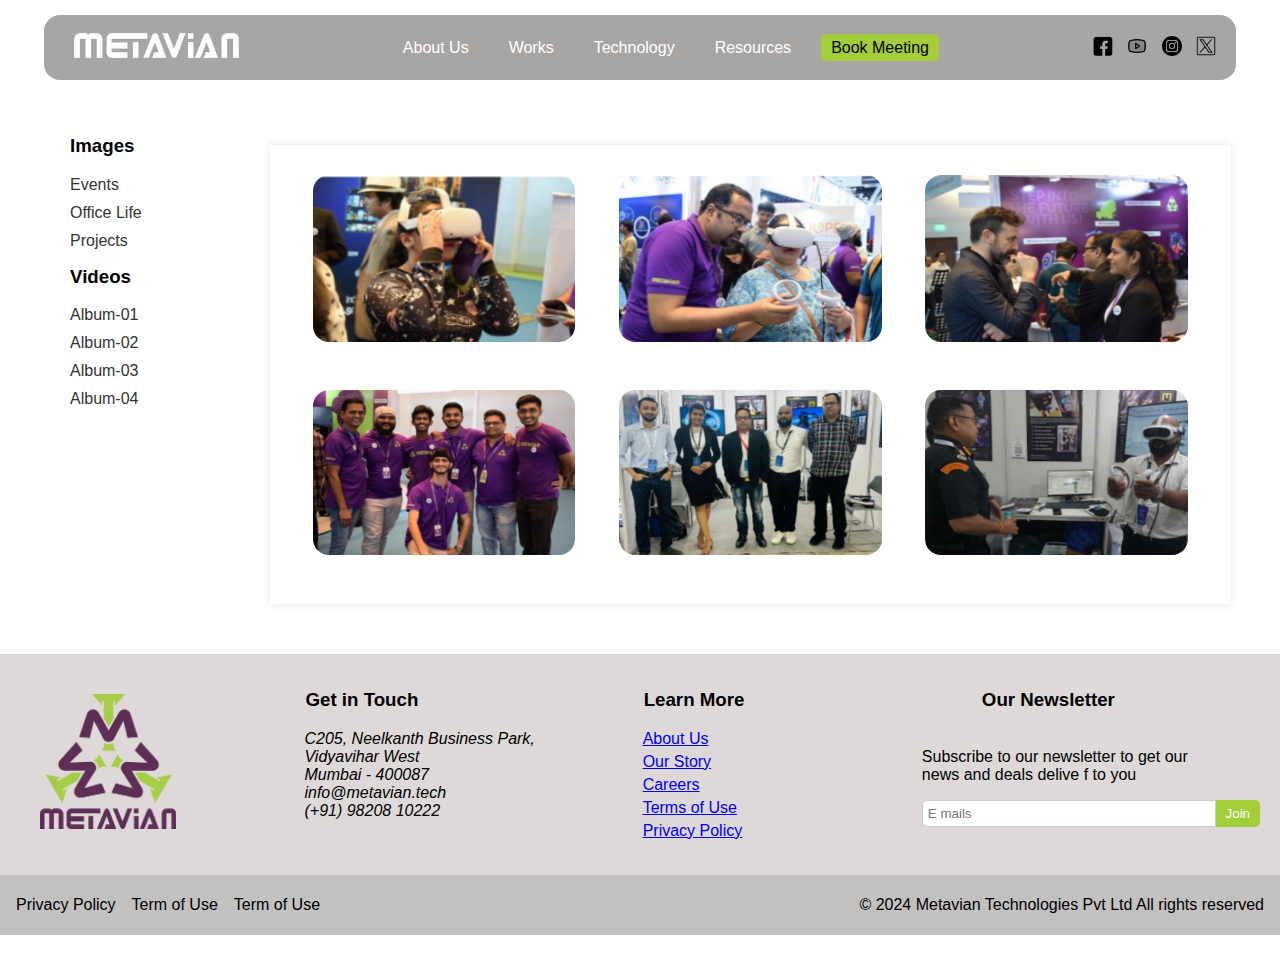
<file: index.html>
<!DOCTYPE html>
<html lang="en">

<head>
  <meta charset="UTF-8" />
  <meta name="viewport" content="width=device-width, initial-scale=1.0" />
  <title>Metavian</title>
  <link rel="stylesheet" href="styles.css" />
</head>

<body>
  <header>
    <div class="header-logo">
      <img src="Metavian-Text2-white.png" alt="Metavian Logo" />
    </div>
    <nav>
      <ul>
        <li><a href="#" id="about">About Us</a></li>
        <li><a href="#" id="works">Works</a></li>
        <li><a href="#" id="technology">Technology</a></li>
        <li><a href="#" id="resources">Resources</a></li>
        <li><a href="#" class="book-meeting">Book Meeting</a></li>
      </ul>
    </nav>
    <div class="social-icons">
      <a href="#"><img src="/Main/Social media handle logos/facebooklogo.png" alt="Facebook" /></a>
      <a href="#"><img src="/Main/Social media handle logos/youtubegreylogo.png" alt="Twitter" /></a>
      <a href="#"><img src="/Main/Social media handle logos/instalogo.png" alt="Instagram" /></a>
      <a href="#"><img src="/Main/Social media handle logos/xlogo.png" alt="Instagram" /></a>
    </div>
  </header>
  <main>
    <aside>
      <div class="sidebar">
        <h3>Images</h3>
        <ul>
          <li><a href="/" class="hover-item" id="events">Events</a></li>
          <li>
            <a href="#" class="hover-item" id="office-life">Office Life</a>
          </li>
          <li><a href="#" class="hover-item" id="projects">Projects</a></li>
        </ul>
        <h3>Videos</h3>
        <ul>
          <li><a href="videos.html" class="hover-item" id="album-01">Album-01</a></li>
          <li><a href="#" class="hover-item" id="album-02">Album-02</a></li>
          <li><a href="#" class="hover-item" id="album-03">Album-03</a></li>
          <li><a href="#" class="hover-item" id="album-04">Album-04</a></li>
        </ul>
      </div>
    </aside>
    <section class="content" id="content-section">

      <div class="image-grid" id="image-grid-id">
        <div class="image-box">
          <img src="/Main/img/img1.png" alt="Image 1" />
        </div>
        <div class="image-box">
          <img src="/Main/img/imgw.png" alt="Image 2" />
        </div>
        <div class="image-box">
          <img src="/Main/img/img3.png" alt="Image 3" />
        </div>
        <div class="image-box">
          <img src="/Main/img/img4.png" alt="Image 4" />
        </div>
        <div class="image-box">
          <img src="/Main/img/img5.png" alt="Image 5" />
        </div>
        <div class="image-box">
          <img src="/Main/img/img7.png" alt="Image 6" />
        </div>
      </div>
    </section>
  </main>
  <footer>
    <div class="footer-logo">
      <img src="Metavian_LOGO_Color2.png" alt="Metavian Logo" />
    </div>
    <div class="footer-section">
      <h3>Get in Touch</h3>
      <address>
        C205, Neelkanth Business Park, Vidyavihar West<br />
        Mumbai - 400087<br />
        info@metavian.tech<br />
        (+91) 98208 10222
      </address>
    </div>
    <div class="footer-section">
      <h3>Learn More</h3>
      <ul>
        <li><a href="#">About Us</a></li>
        <li><a href="#">Our Story</a></li>
        <li><a href="#">Careers</a></li>
        <li><a href="#">Terms of Use</a></li>
        <li><a href="#">Privacy Policy</a></li>
      </ul>
    </div>
    <div class="footer-section">
      <h3>Our Newsletter</h3>
      <br>Subscribe to our newsletter to get our </br> news and deals delive f to you</p>
      <form action="#">
        <input type="email" placeholder="E mails" />
        <button type="submit">Join</button>
      </form>
    </div>
  </footer>
  <div class="privacy_footer">
    <div>Privacy Policy</div>
    <div>Term of Use</div>
    <div>Term of Use</div>
    <div id="end_section">© 2024 Metavian Technologies Pvt Ltd All rights reserved</div>
  </div>
  <script src="scripts.js"></script>
   
</body>

</html>
</file>
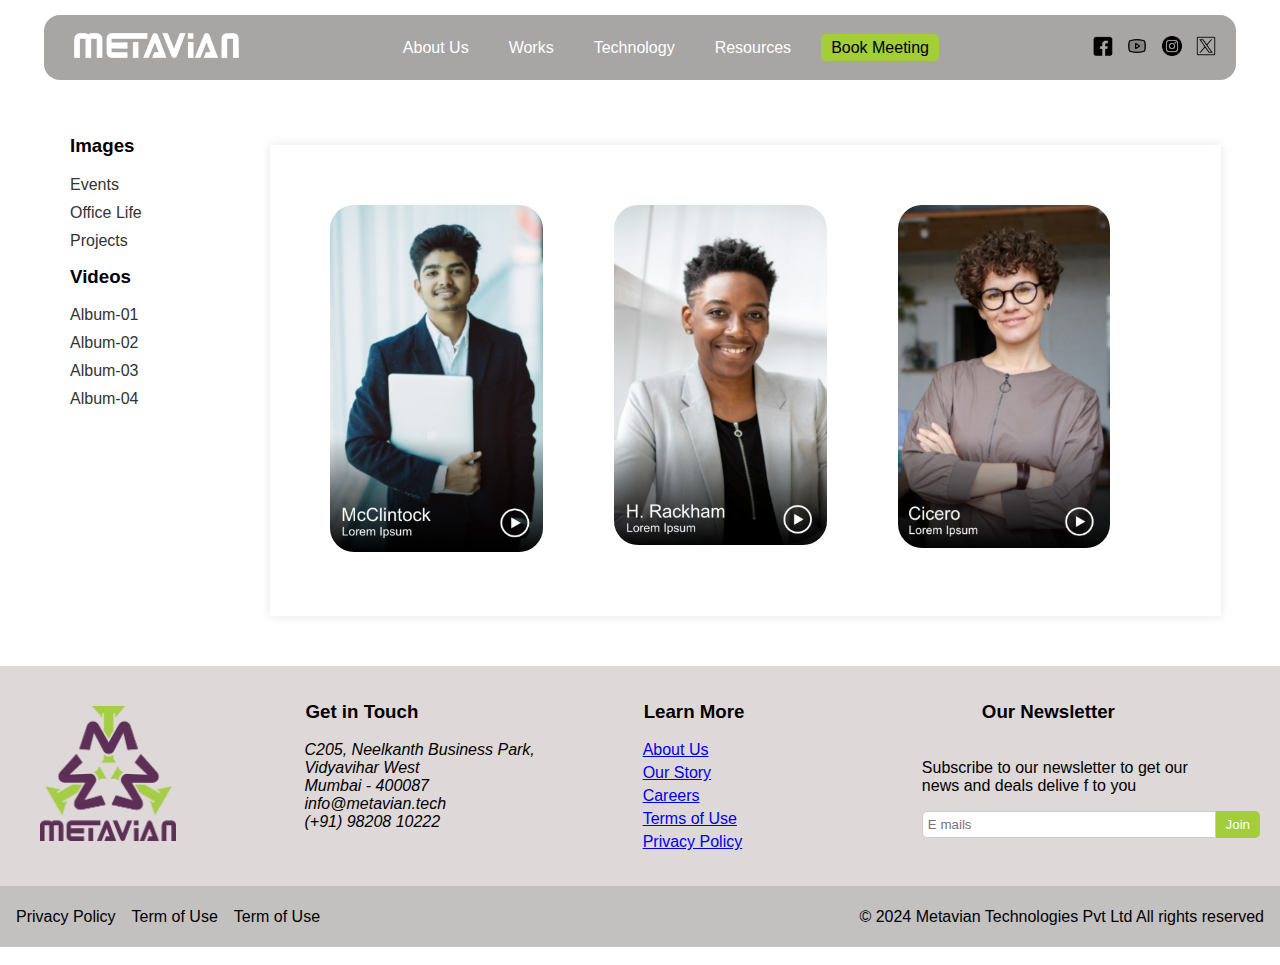
<file: videos.html>
<!DOCTYPE html>
<html lang="en">

<head>
  <meta charset="UTF-8" />
  <meta name="viewport" content="width=device-width, initial-scale=1.0" />
  <title>Metavian</title>
  <link rel="stylesheet" href="styles.css" />
</head>

<body>
  <header>
    <div class="header-logo">
      <img src="Metavian-Text2-white.png" alt="Metavian Logo" />
    </div>
    <nav>
      <ul>
        <li><a href="#" id="about">About Us</a></li>
        <li><a href="#" id="works">Works</a></li>
        <li><a href="#" id="technology">Technology</a></li>
        <li><a href="#" id="resources">Resources</a></li>
        <li><a href="#" class="book-meeting">Book Meeting</a></li>
      </ul>
    </nav>
    <div class="social-icons">
      <a href="#"><img src="/Main/Social media handle logos/facebooklogo.png" alt="Facebook" /></a>
      <a href="#"><img src="/Main/Social media handle logos/youtubegreylogo.png" alt="Twitter" /></a>
      <a href="#"><img src="/Main/Social media handle logos/instalogo.png" alt="Instagram" /></a>
      <a href="#"><img src="/Main/Social media handle logos/xlogo.png" alt="Instagram" /></a>
    </div>
  </header>
  <main>
    <aside>
      <div class="sidebar">
        <h3>Images</h3>
        <ul>
          <li><a href="/" class="hover-item" id="events">Events</a></li>
          <li>
            <a href="#" class="hover-item" id="office-life">Office Life</a>
          </li>
          <li><a href="#" class="hover-item" id="projects">Projects</a></li>
        </ul>
        <h3>Videos</h3>
        <ul>
          <li><a href="videos.html" class="hover-item" id="album-01">Album-01</a></li>
          <li><a href="#" class="hover-item" id="album-02">Album-02</a></li>
          <li><a href="#" class="hover-item" id="album-03">Album-03</a></li>
          <li><a href="#" class="hover-item" id="album-04">Album-04</a></li>
        </ul>
      </div>
    </aside>
    <section class="content" id="content-section">

      <div class="video-image-grid">
        <div class="video-image-box">
          <img src="/Main/img/img6.png" alt="Image 1" />
        </div>
        <div class="video-image-box">
          <img src="/Main/img/img8.png" alt="Image 2" />
        </div>
        <div class="video-image-box">
          <img src="/Main/img/img9.png" alt="Image 3" />
        </div>
      </div>
    </section>
  </main>
  <footer>
    <div class="footer-logo">
      <img src="Metavian_LOGO_Color2.png" alt="Metavian Logo" />
    </div>
    <div class="footer-section">
      <h3>Get in Touch</h3>
      <address>
        C205, Neelkanth Business Park, Vidyavihar West<br />
        Mumbai - 400087<br />
        info@metavian.tech<br />
        (+91) 98208 10222
      </address>
    </div>
    <div class="footer-section">
      <h3>Learn More</h3>
      <ul>
        <li><a href="#">About Us</a></li>
        <li><a href="#">Our Story</a></li>
        <li><a href="#">Careers</a></li>
        <li><a href="#">Terms of Use</a></li>
        <li><a href="#">Privacy Policy</a></li>
      </ul>
    </div>
    <div class="footer-section">
      <h3 class="footer-h3">Our Newsletter</h3>
      <br>Subscribe to our newsletter to get our </br> news and deals delive f to you</p>
      <form action="#">
        <input type="email" placeholder="E mails" />
        <button type="submit">Join</button>
      </form>
    </div>
  </footer>
  <div class="privacy_footer">
    <div>Privacy Policy</div>
    <div>Term of Use</div>
    <div>Term of Use</div>
    <div id="end_section">© 2024 Metavian Technologies Pvt Ltd All rights reserved</div>
  </div>
  <script src="scripts.js"></script>
   
</body>

</html>
</file>
<file: styles.css>
body {
  font-family: Arial, sans-serif;
  margin: 0;
  padding: 0;
  padding-bottom: 0;
  box-sizing: border-box;
}

.image-grid {
  display: flex;
  flex-wrap: wrap;
  gap: 10px;
  width: 93%;
  justify-content: center;
  background-color: white;
  box-shadow: 0 0 10px rgba(0, 0, 0, 0.1);
  padding: 20px;
  margin: 30px 0;
}

.image-box {
  width: 30%;
  padding: 10px;
  background-color: white;
  text-align: center;
}

.image-box img {
  border-radius: 1rem;
  width: 95%;
  height: 90%;
  transition: transform 0.4s ease-in-out;
}

.image-box img:hover {
  transform: scale(1.05);
}

.video-image-grid {
  display: grid;
  background-color: white;
  box-shadow: 0 0 10px rgba(0, 0, 0, 0.1);
  padding: 50px;
  margin: 30px 0;
  grid-template-columns: repeat(3, 1fr);
  gap: 0px;
  width: 86%;
  overflow-x: auto;
  white-space: nowrap;
}

.video-image-box {
  width: 75%;
  padding: 10px;
  background-color: white;
  text-align: center;
}

.video-image-box img {
  width: 100%;
  height: auto;
  border-radius: 1.5rem;
  transition: transform 0.4s ease-in-out;
}

.video-image-box img:hover {
  transform: scale(1.05);
}

header {
  display: flex;
  justify-content: space-between;
  align-items: center;
  padding: 10px 20px;
  background-color: #a8a5a5;
  width: 90%;
  margin: 15px auto;
  border-radius: 1rem;
  height: 45px;
}

.header-logo img {
  margin-left: 10px;
  height: 25px;
  margin-right: 10px;
}

.footer-logo img {
  margin: 20px;
  height: 135px;
}

nav ul {
  list-style: none;
  margin: 0;
  padding: 0;
  display: flex;
  gap: 20px;
}

nav ul li {
  display: inline;
}

nav ul li a {
  text-decoration: none;
  color: #fff;
  padding: 5px 10px;
}

nav ul li a.book-meeting {
  background-color: #a3cd39;
  color: black;
  border-radius: 5px;
}

.social-icons a img {
  height: 20px;
  margin-left: 10px;
}

main {
  display: flex;
  padding: 20px;
}

.sidebar {
  width: 150px;
  margin-top: 20px;
  margin-right: 50px;
  margin-left: 50px;
}

.sidebar h3 {
  margin-top: 0;
}

.sidebar ul {
  list-style: none;
  padding: 0;
}

.sidebar ul li {
  margin: 10px 0;
}

.sidebar ul li a {
  text-decoration: none;
  color: #333;
}

.content {
  width: 100%;
}

.gallery {
  display: grid;
  grid-template-columns: repeat(3, 1fr);
  gap: 10px;
}

.gallery-item img {
  width: 100%;
  height: auto;
}

.pagination {
  text-align: center;
  margin-top: 20px;
}

.pagination a {
  text-decoration: none;
  color: #333;
  padding: 5px 10px;
  margin: 0 5px;
  border: 1px solid #ccc;
  border-radius: 5px;
}

footer {
  display: flex;
  justify-content: space-around;
  padding: 20px;
  background-color: #ded8d8;
}

.footer-section {
  width: 150%;
}


.footer-section h3 {
  margin-top: 15px;
  margin-left: 60px;
}

.footer-h3 {
  margin-top: 15px;
  margin-left: 0px;
}

.footer-section address,
.footer-section ul {
  margin: 15px;
  padding: 0px;
  margin-left: 59px;
}

.footer-section ul {
  list-style: none;
}

.footer-section ul li {
  margin: 5px 0;
}

.footer-section form {
  display: flex;
}

.footer-section form input {
  flex: 1;
  padding: 5px;
  border: 1px solid #ccc;
  border-radius: 5px 0 0 5px;
}

.footer-section form button {
  padding: 5px 10px;
  border: none;
  background-color: #a3cd39;
  color: white;
  border-radius: 0 5px 5px 0;
}

.hover-item:hover {
  color: #a3cd39;
}

.footer-logo {
  width: 100%;
}

.privacy_footer {
  display: flex;
  height: 1.8rem;
  /* width: 100vw; */
  margin-bottom: 0;
  align-items: center;
  background-color: #c3c0c0;
  gap: 1rem;
  padding: 1rem;
}

#end_section {
  margin-left: auto;
}
</file>
